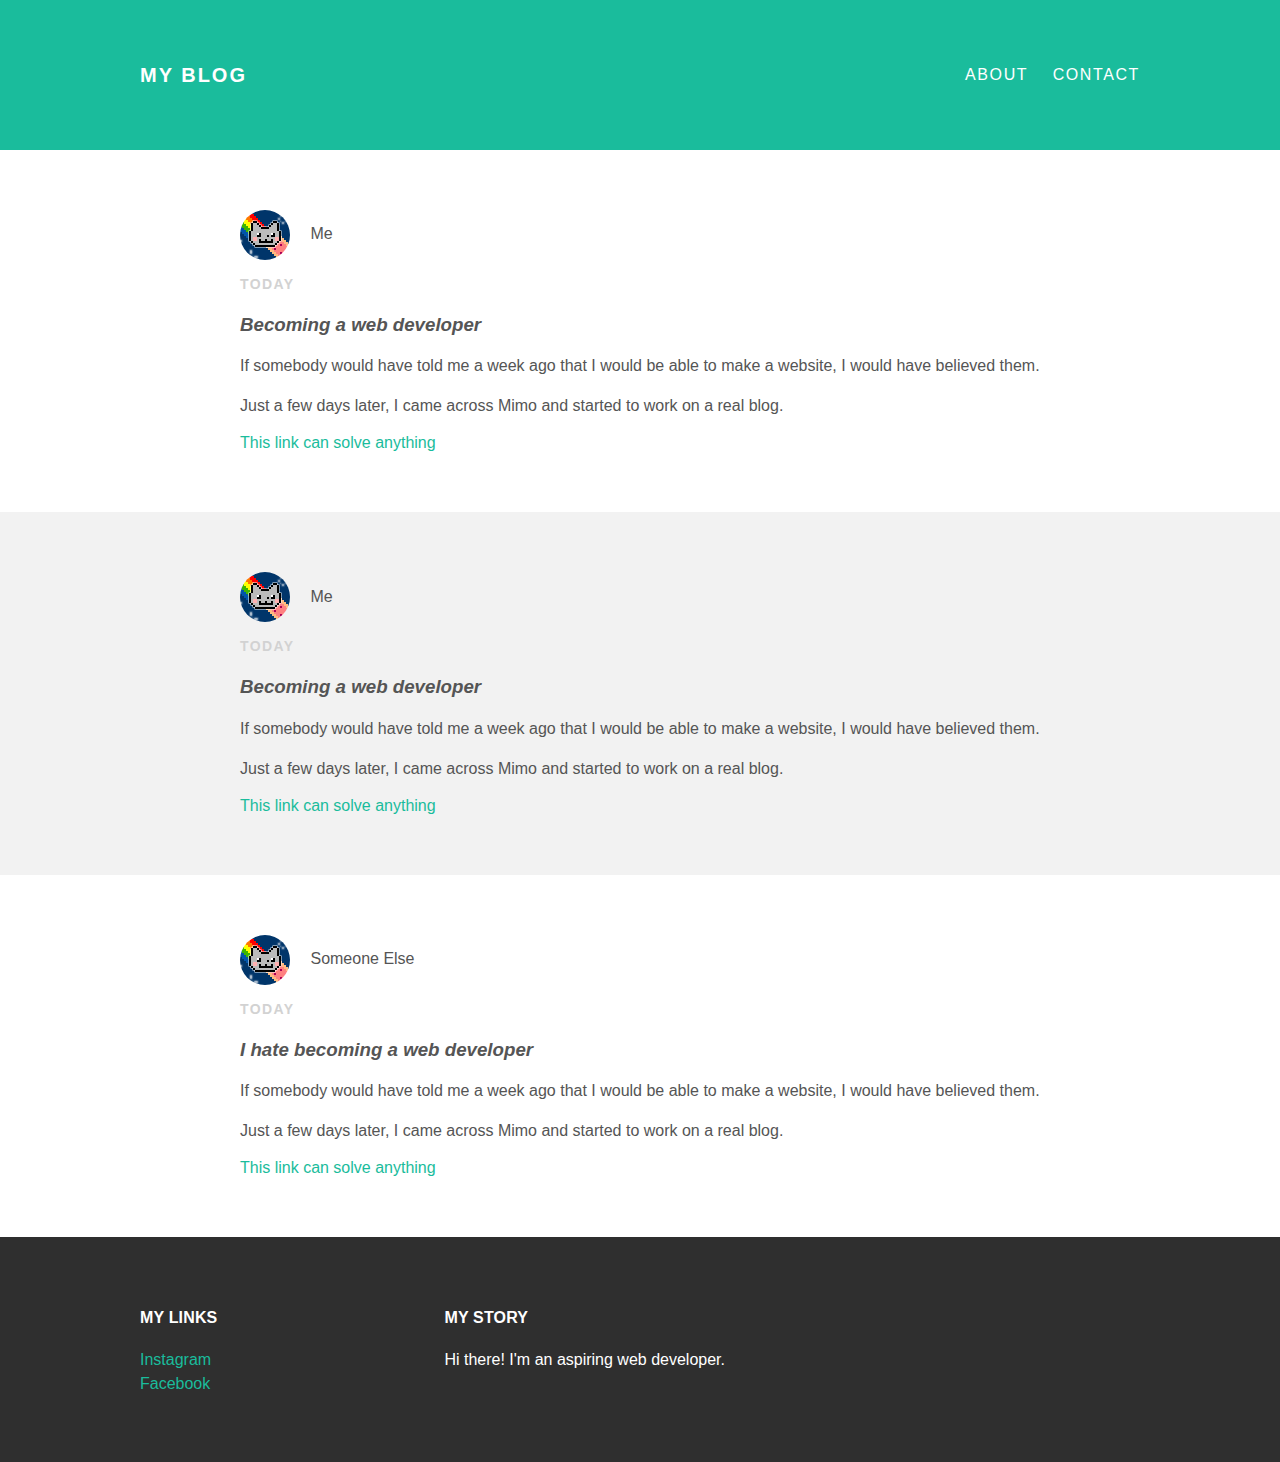
<file: index.html>
<!DOCTYPE html>
<html>
  <head>
    <title>My blog</title>
    <link rel="stylesheet" type="text/css" href="styles.css">
  </head>
  <body>
    <div id="header">
      <div class="container">
        <a id="header-title" href="index.html">My Blog</a>
        <ul id="header-nav">
          <li><a href="about.html">About</a></li>
          <li><a href="mailto:jschilling804@gmail.com">Contact</a></li>
        </ul>
      </div>
    </div>
    <div id="content">
      <div class="post-container">
        <div class="post">
          <div class="post-author">
            <img src="cat.png">
            <span>Me</span>
          </div>

          <p class="post-date"><strong>Today</strong></p>
          <h3 class="post-title"><em>Becoming a web developer</em></h3>
          <div class="post-content">
            <p>If somebody would have told me a week ago that I would be able to make a website, I would have believed them.</p>
            <p>Just a few days later, I came across Mimo and started to work on a real blog.</p>
            <a href="google.com">This link can solve anything</a>
          </div>
          </div>
          </div>
       <div class="post-container">
        <div class="post">
          <div class="post-author">
            <img src="cat.png">
            <span>Me</span>
          </div>

          <p class="post-date"><strong>Today</strong></p>
          <h3 class="post-title"><em>Becoming a web developer</em></h3>
          <div class="post-content">
            <p>If somebody would have told me a week ago that I would be able to make a website, I would have believed them.</p>
            <p>Just a few days later, I came across Mimo and started to work on a real blog.</p>
            <a href="google.com">This link can solve anything</a>
          </div>
          </div>
          </div>
          <div class="post-container">
            <div class="post">
          <div class="post-author">
            <img src="cat.png">
            <span>Someone Else</span>
          </div>
          <p class="post-date"><strong>Today</strong></p>
          <h3 class="post-title"><em>I hate becoming a web developer</em></h3>
          <div class="post-content">
            <p>If somebody would have told me a week ago that I would be able to make a website, I would have believed them.</p>
            <p>Just a few days later, I came across Mimo and started to work on a real blog.</p>
            <a href="google.com">This link can solve anything</a>
          </div>
        </div>
        </div>
      </div>

    <div id="footer">
      <div class="container">
        <div class="column">
          <h4>My Links</h4>
          <p>
            <a href="https://www.instagram.com/zim804">Instagram</a>
            <br>
            <a href="https://www.facebook.com/zim804">Facebook</a>
          <p>
        </div>

        <div class="column">
          <h4>My Story</h4>
          <p>Hi there! I'm an aspiring web developer.</p>
        </div>
      </div>
    </div>
  </body>
</html>
</file>
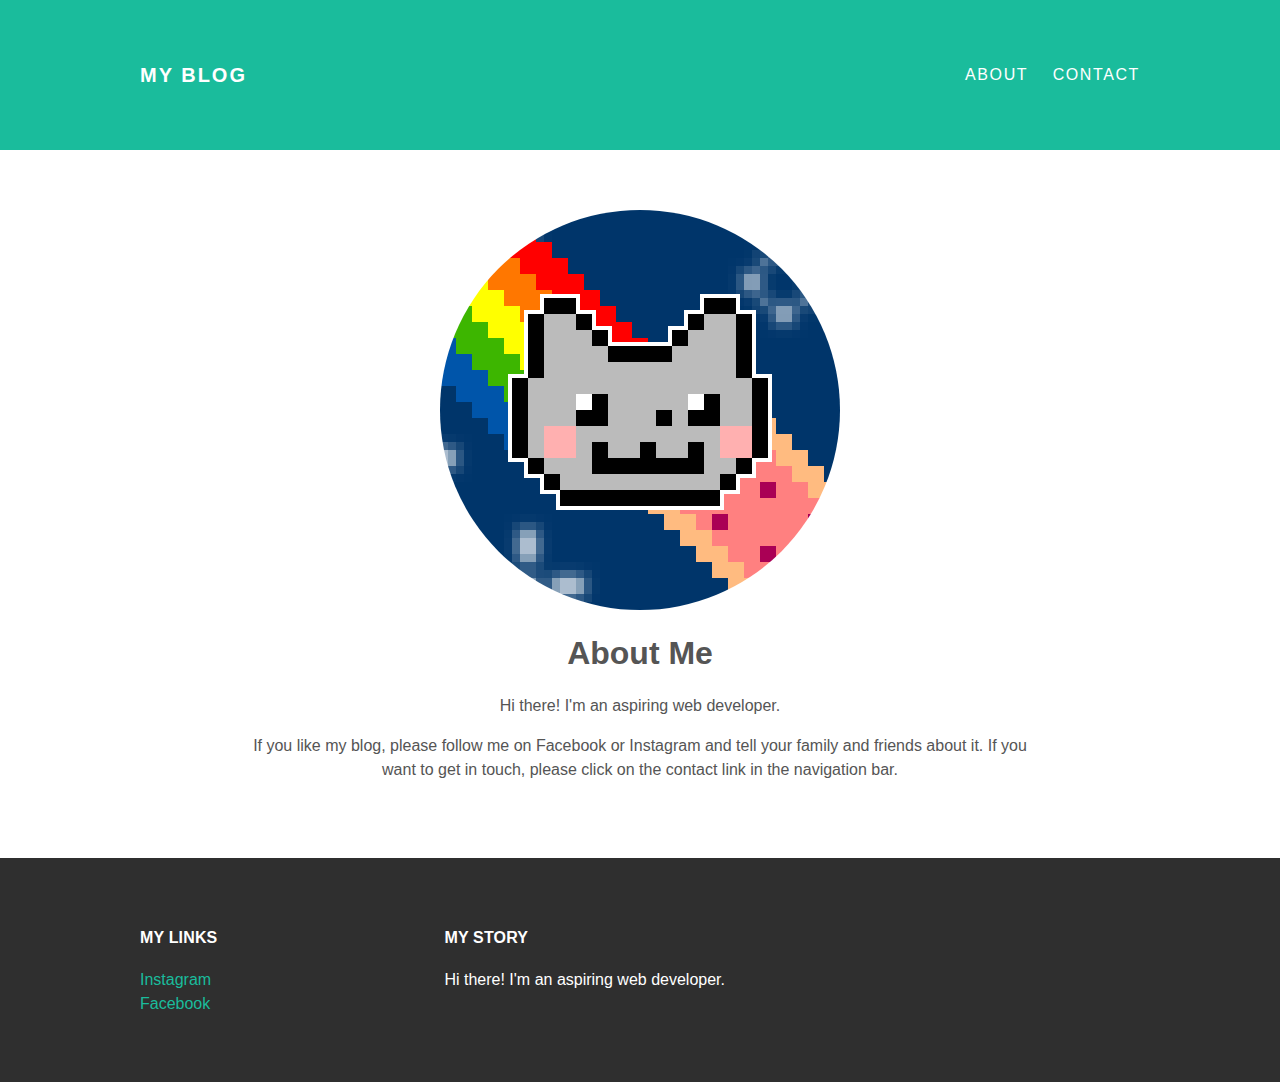
<file: about.html>
<!DOCTYPE html>
<html>
  <head>
    <title>My blog</title>
    <link rel="stylesheet" type="text/css" href="styles.css">
  </head>
  <body>
    <div id="header">
      <div class="container">
        <a id="header-title" href="index.html">My Blog</a>
        <ul id="header-nav">
          <li><a href="about.html">About</a></li>
          <li><a href="mailto:jschilling804@gmail.com">Contact</a></li>
        </ul>
      </div>
    </div>
    <div id="content">
      <div class="container">
        <div class="about">
          <div class="about-author">
            <img src="cat.png">

          </div>
          <h1 class="about-title">About Me</h1>
          <div class="about-content">
            <p>Hi there! I'm an aspiring web developer.</p>
            <p>If you like my blog, please follow me on Facebook or Instagram and tell your family and friends about it. If you want to get in touch, please click on the contact link in the navigation bar.</p>
        </div>
      </div>
    </div>
    <div id="footer">
      <div class="container">
        <div class="column">
          <h4>My Links</h4>
          <p>
            <a href="https://www.instagram.com/zim804">Instagram</a>
            <br>
            <a href="https://www.facebook.com/zim804">Facebook</a>
          <p>
        </div>
        <div class="column">
          <h4>My Story</h4>
          <p>Hi there! I'm an aspiring web developer.</p>
        </div>
      </div>
    </div>
  </body>
</html>
</file>
<file: styles.css>
@import url(http://fonts.googleapis.com/css?family=Montserrat:400,700);

body{
  margin: 0;
  color: #555;
  font-family: 'Monserrat', sans-serif;
}

#header{
background-color: #1abc9c;
height:150px;
line-height: 150px
}

#header a {
color: white;
text-decoration: none;

text-transform: uppercase;
letter-spacing: 0.1em;
}

#header a:hover {
  color: #222;
}

#header-title{
display: block;
float: left;

font-size: 20px;
font-weight: bold;
}

#header-nav{
display: block;
float: right;
margin-top: 0;
}

#header-nav li{
display: inline;
padding-left: 20px;
}

.container{
  max-width: 1000px;
  margin: 0 auto;
}

#footer{
  background-color: #2f2f2f;
  padding: 50px 0;
}

.column{
  min-width: 300px;
  display: inline-block;
  vertical-align: top;
}

#footer h4{
  color: white;
  text-transform: uppercase;
  letter-spacing: .01em;
}

#footer p{
  color: white;
}

a{
  color: #1abc9c;
  text-decoration: none;
}

a:hover{
  color: #F6A623;
}

.post, .about{
  max-width:800px;
  margin: 0 auto;
  padding: 60px 0;
}

.post-author img{
  width: 50px;
  height: 50px;
  vertical-align: middle;
}
.post-author span{
  margin-left: 16px;
}

.post-date{
  color: #d2d2d2;
  font-size: 14px;
  font-weight: bold;
  text-transform: uppercase;
  letter-spacing: 0.1em;
}

h1, h2, h3, h4{
  color; #333;
}

p{
  line-height: 1.5;
}

.post-author img, .about-author img{
  border-radius: 50%;
}

.about{
  text-align: center;
}
.post-container:nth-child(even){
  background-color: #f2f2f2;
}
</file>
